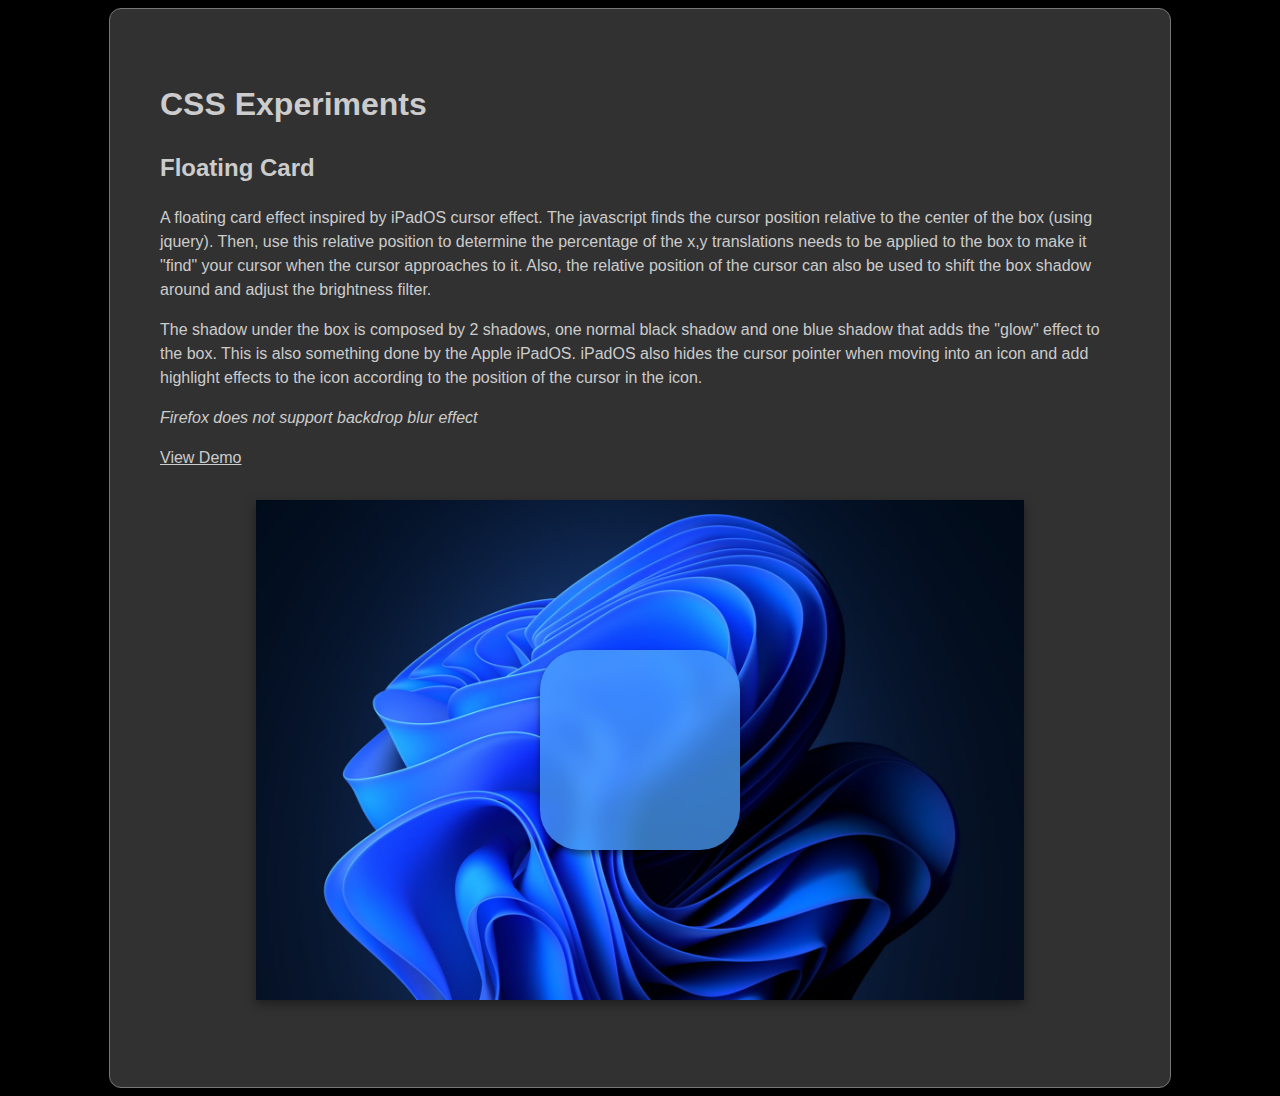
<file: index.html>
<!DOCTYPE html>
<html lang="en">
  <head>
    <meta charset="utf-8">
    <title>CSS Experiments</title>
    <style>
      body {
        font-family: sans-serif;
        font-size: 16px;
        line-height: 1.5;
        color: rgb(204, 204, 204);
        background-color: black;
      }

      .container {
        max-width: 960px;
        width: 80%;
        background-color: rgb(49, 49, 49);
        margin: 0 auto;
        padding: 50px;
        border:rgb(119, 119, 119) solid 1px;
        border-radius: 12px;
      }

      iframe {
        border: 0;
        width: 80%;
        height: 500px;
        margin: 30px auto;
        position: relative;
        left: 50%;
        transform: translateX(-50%);
        box-shadow: 0 4px 10px rgba(0, 0, 0, 0.4);
      }

      a, a:visited {
        color: rgb(204, 204, 204);
      }

    </style>
  </head>
  <body>
    <div class="container">
      <h1>CSS Experiments</h1>
      <h2>Floating Card</h2>
      <p>A floating card effect inspired by iPadOS cursor effect. The javascript finds the cursor position relative to the center of the box (using jquery). Then, use this relative position to determine the percentage of the x,y translations needs to be applied to the box to make it "find" your cursor when the cursor approaches to it. Also, the relative position of the cursor can also be used to shift the box shadow around and adjust the brightness filter. </p>
      <p>The shadow under the box is composed by 2 shadows, one normal black shadow and one blue shadow that adds the "glow" effect to the box. This is also something done by the Apple iPadOS. iPadOS also hides the cursor pointer when moving into an icon and add highlight effects to the icon according to the position of the cursor in the icon. </p>
      <p><i>Firefox does not support backdrop blur effect</i> </p>
      <a href="FloatingCard/index.html" class="focusable">View Demo</a> <br>
      <iframe src="FloatingCard/" frameborder="0"></iframe>
    </div>
  </body>
</html>
</file>
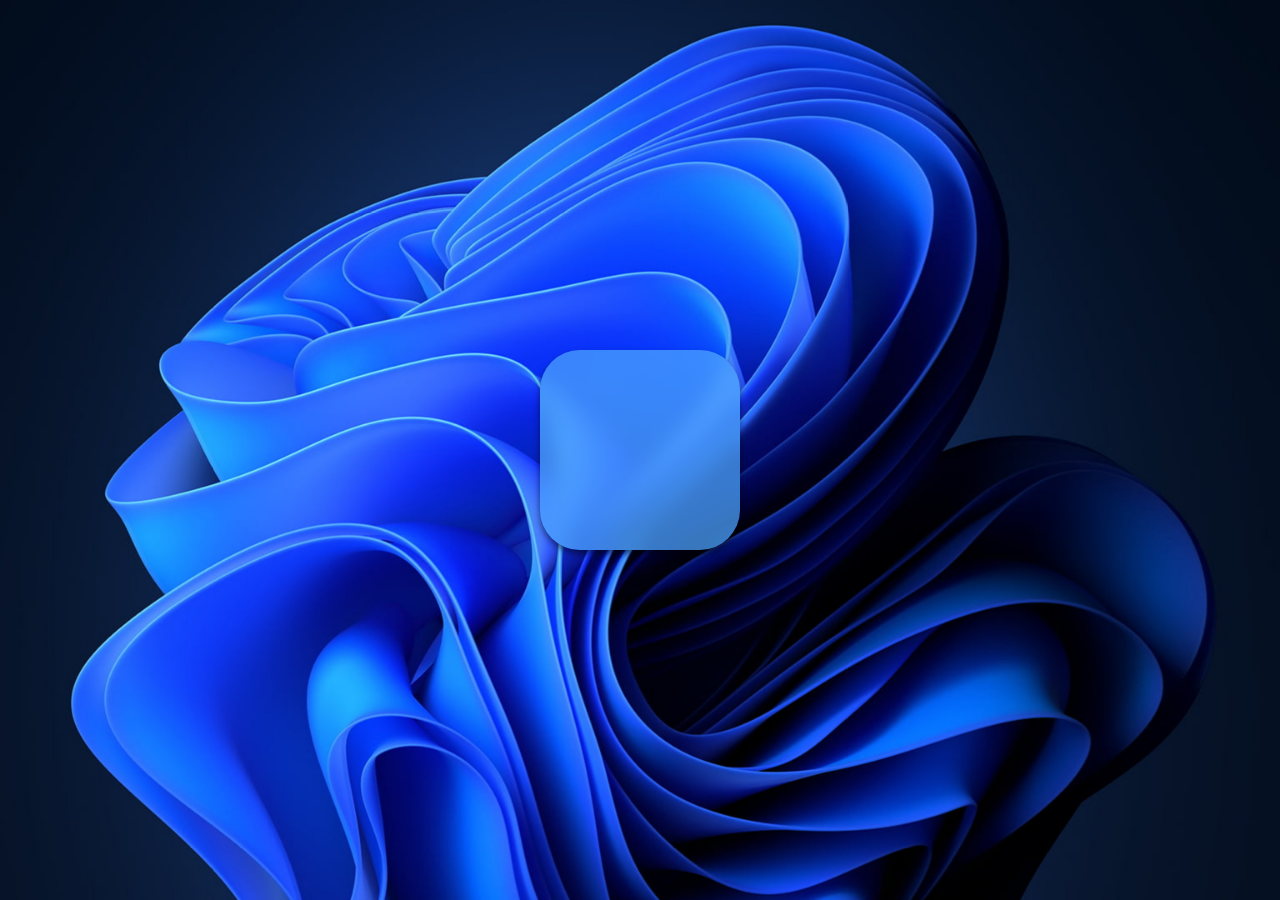
<file: FloatingCard/index.html>
<!DOCTYPE html>
<html>
  <head>
    <meta charset="utf-8" />
    <title>Experiment</title>
    <link rel="stylesheet" href="style.css" />
    <script src="https://ajax.googleapis.com/ajax/libs/jquery/3.5.1/jquery.min.js"></script>
    <script src="https://apps.bdimg.com/libs/jquery/2.1.4/jquery.min.js"></script>
  </head>

  <body>
    <div class="canvas">
      <center><img src="imgs/win11_wallpaper.jpg" alt="win11"></center>
    </div>
    <div id="cursor"></div>
    <div class="floating-card-frame">
      <div class="floating-card"></div>
    </div>
  </body>

  <script src="script.js"></script>
</html>
</file>
<file: FloatingCard/style.css>
body {
    background-color: rgb(255, 255, 255);
    cursor: none;
    padding: 0;
    margin: 0;
}

img {
    position: fixed;
    top: 50%;
    left: 50%;
    transform: translate(-50%, -50%);
    height: 100%;
    object-fit: cover;
}

.canvas {
    position: fixed;
    top: 0;
    left: 0;;
    height: 100%;
    width: 100%;
    background-color: transparent;
}

.floating-card-frame {
    position: fixed;
    top: 50%;
    left: 50%;
    height: 250px;
    width: 250px;
    border: 0px solid #c5c5c5;
    border-radius: 30px;
    transform: translate(-50%,-50%);
}

.floating-card {
    backdrop-filter: blur(10px);
    position: relative;
    top: 50%;
    left: 50%;
    transform: translate(-50%,-50%);
    height: 200px;
    width: 200px;
    background: rgba(80, 170, 255, 0.7);
    border-radius: 20%;
    transition: all 0.3s ease-out;
    box-shadow: 0 4px 6px rgba(0, 0, 0, 0.5);
}

#cursor {
    position: fixed;
    border-radius: 50%;
    transform: translateX(-50%) translateY(-50%);
    pointer-events: none;
    left: -100px;
    top: 50%;
    background-color: rgba(255, 255, 255, 0.5);
    z-index: 10000;
    border: none;
    height: 10px;
    width: 10px;
    transition: all 0.1s ease-out;
}
</file>
